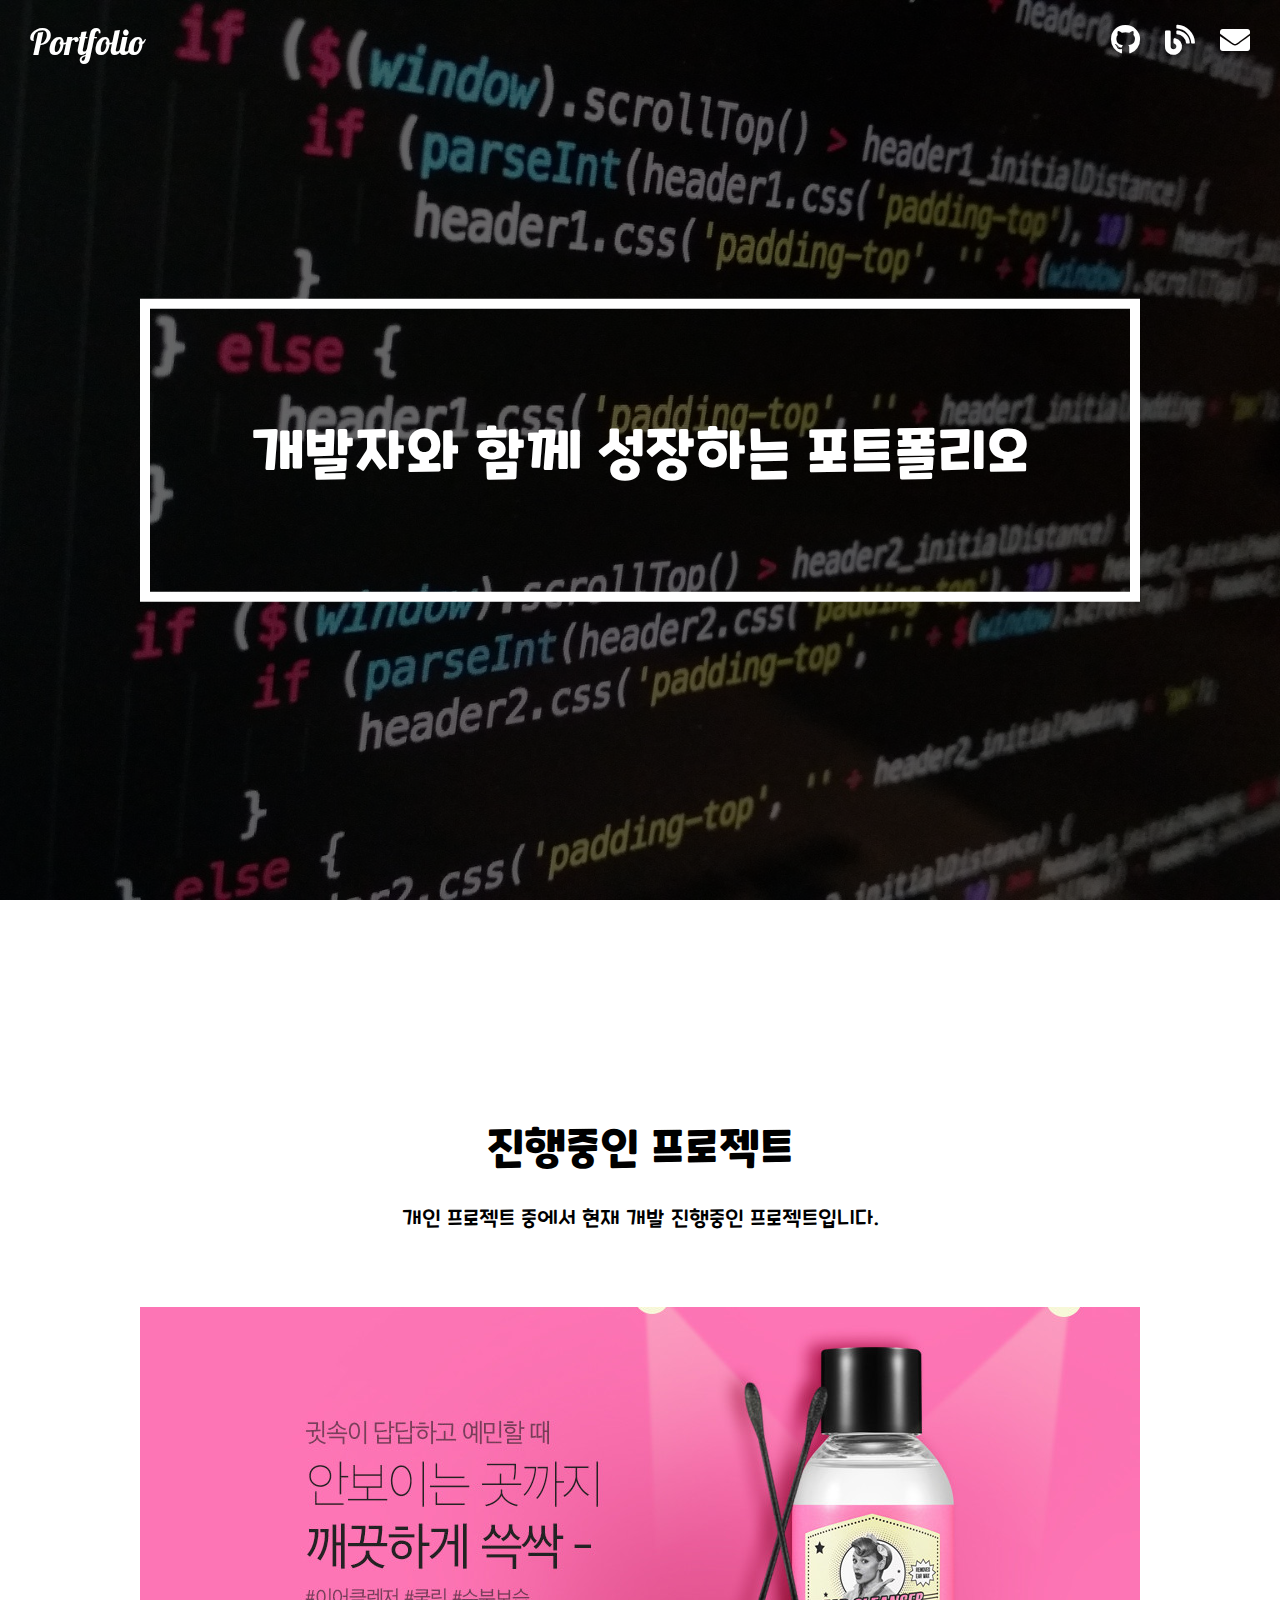
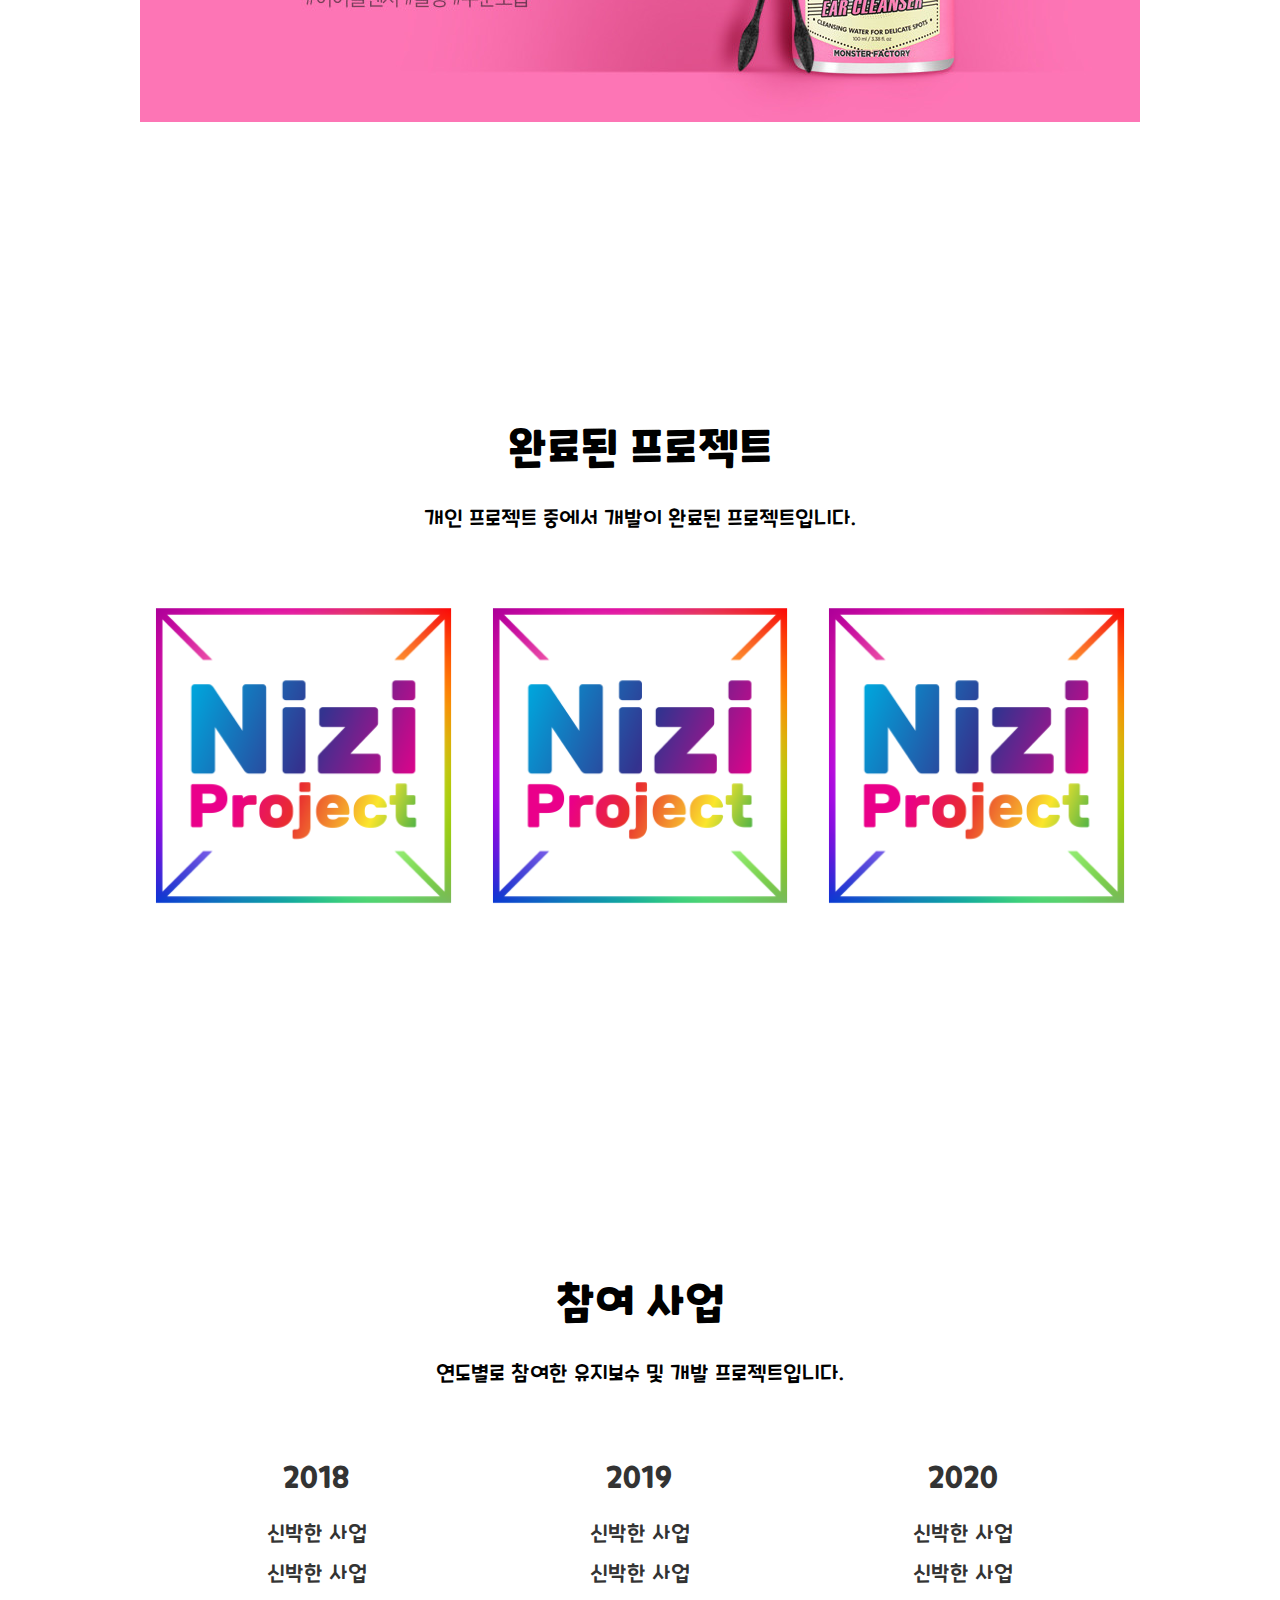
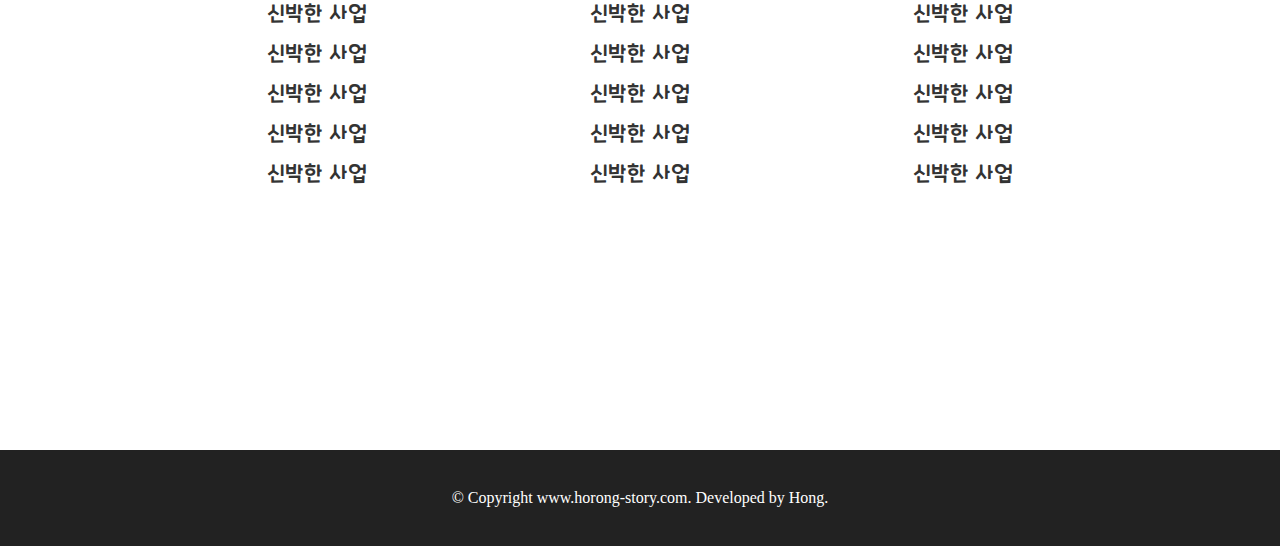
<file: index.html>
<!DOCTYPE html>
<html>
<head>
  <meta charset='utf-8'>
  <meta http-equiv='X-UA-Compatible' content='IE=edge'>
  <title>웹개발자의 성장하는 포트폴리오</title>
  <meta name='viewport' content='width=device-width, initial-scale=1'>

  <meta property="og:url" content="http://www.horong-story.com" />
  <meta property="og:title" content="웹개발자의 성장하는 포트폴리오" />
  <meta property="og:type" content="website" />
  <meta property="og:image" content="http://www.horong-story.com/images/profile.png" />
  <meta property="og:description" content="웹개발자로 살아가면서 얻게되는 경험과 함께 성장해나가는 포트폴리오입니다." />

  <link href="https://fonts.googleapis.com/css?family=Lobster|Roboto&display=swap" rel="stylesheet">
  <link href="https://fonts.googleapis.com/css?family=Rufina&display=swap" rel="stylesheet">
  <link rel='stylesheet' type='text/css' media='screen' href='https://cdnjs.cloudflare.com/ajax/libs/font-awesome/5.12.1/css/all.min.css'>
  <link rel='stylesheet' type='text/css' media='screen' href='./font.css'>
  <link rel='stylesheet' type='text/css' media='screen' href='./bootstrap-grid.css'>
  <link rel='stylesheet' type='text/css' media='screen' href='./style.css'>
  <script src='./js/slider.js'></script>
</head>
<body>
  <!-- header -->
  <header>
    <div class="row">
      <h1 class="col-lg-8 col-md-7 logo">Portfolio</h1>
      <div class="col-lg-4 col-md-5 profile">
        <h2 class="ir-text-bfc">프로필</h2>
        <ul class="menu clear">
          <li><a class="item mail" href="#"><i class="fas fa-envelope"></i></a></li>
          <li><a class="item tistory" href="#"><i class="fas fa-blog"></i></a></li>
          <li><a class="item github" href="#"><i class="fab fa-github"></i></a></li>
        </ul>
      </div>
    </div>
  </header>
  <!-- //header -->
  <main>
    <article class="main-banner">
      <div class="filter">
        <div class="container">
          <div class="row">
            <h1 class="col-10">개발자와 함께 성장하는 포트폴리오</h1>
          </div>
        </div>
      </div>
    </article>
    <!-- doing-project -->
    <article class="doing-project">
      <div class="container">
        <div class="row">
          <h2 class="col-12 title">진행중인 프로젝트</h2>
          <p class="col-12 content">개인 프로젝트 중에서 현재 개발 진행중인 프로젝트입니다.</p>
          <div id="d-slider" class="slider-view">
            <div class="item">
              <a href="./project.html?q=Doing Project 1"><img src="./images/sample-banner.jpg" alt=""></a>
            </div>
            <div class="item">
              <a href="./project.html?q=Doing Project 2"><img src="./images/sample-banner.jpg" alt=""></a>
            </div>
            <div class="item">
              <a href="./project.html?q=Doing Project 3"><img src="./images/sample-banner.jpg" alt=""></a>
            </div>
            <div class="item">
              <a href="./project.html?q=Doing Project 4"><img src="./images/sample-banner.jpg" alt=""></a>
            </div>
          </div>
        </div>
      </div>
    </article>
    <!-- //doing-project -->
    <!-- completed-project -->
    <article class="completed-project">
      <div class="container">
        <h2 class="title">완료된 프로젝트</h2>
        <p class="content">개인 프로젝트 중에서 개발이 완료된 프로젝트입니다.</p>
        <div class="row">
          <div id="c-slider">
            <div class="col-4 item">
              <a href="./project.html?q=Completed Project 1"><img src="./images/p-thumnail.png" alt=""></a>
            </div>
            <div class="col-4 item">
              <a href="./project.html?q=Completed Project 2"><img src="./images/p-thumnail.png" alt=""></a>
            </div>
            <div class="col-4 item">
              <a href="./project.html?q=Completed Project 3"><img src="./images/p-thumnail.png" alt=""></a>
            </div>
            <div class="col-4 item">
              <a href="./project.html?q=Completed Project 4"><img src="./images/p-thumnail.png" alt=""></a>
            </div>
            <div class="col-4 item">
              <a href="./project.html?q=Completed Project 5"><img src="./images/p-thumnail.png" alt=""></a>
            </div>
            <div class="col-4 item">
              <a href="./project.html?q=Completed Project 6"><img src="./images/p-thumnail.png" alt=""></a>
            </div>
            <div class="col-4 item">
              <a href="./project.html?q=Completed Project 7"><img src="./images/p-thumnail.png" alt=""></a>
            </div>
            <div class="col-4 item">
              <a href="./project.html?q=Completed Project 8"><img src="./images/p-thumnail.png" alt=""></a>
            </div>
            <div class="col-4 item">
              <a href="./project.html?q=Completed Project 9"><img src="./images/p-thumnail.png" alt=""></a>
            </div>
          </div>
        </div>
      </div>
    </article>
    <!-- //completed-project -->
    <!-- participating-business -->
    <article class="participating-business">
      <div class="container">
        <div class="row">
          <h2 class="col-12 title">참여 사업</h2>
          <p class="col-12 content">연도별로 참여한 유지보수 및 개발 프로젝트입니다.</p>
        </div>
        <div class="row">
          <ul class="col-12 filter clear">
            <li class="col-lg-4 col-md-12">
              <a class="year" href="#">2018</a>
              <ul class="business-list">
                <li><a href="#">신박한 사업</a></li>
                <li><a href="#">신박한 사업</a></li>
                <li><a href="#">신박한 사업</a></li>
                <li><a href="#">신박한 사업</a></li>
                <li><a href="#">신박한 사업</a></li>
                <li><a href="#">신박한 사업</a></li>
                <li><a href="#">신박한 사업</a></li>
              </ul>
            </li>
            <li class="col-lg-4 col-md-12">
              <a class="year" href="#">2019</a>
              <ul class="business-list">
                <li><a href="#">신박한 사업</a></li>
                <li><a href="#">신박한 사업</a></li>
                <li><a href="#">신박한 사업</a></li>
                <li><a href="#">신박한 사업</a></li>
                <li><a href="#">신박한 사업</a></li>
                <li><a href="#">신박한 사업</a></li>
                <li><a href="#">신박한 사업</a></li>
              </ul>
            </li>
            <li class="col-lg-4 col-md-12">
              <a class="year" href="#">2020</a>
              <ul class="business-list">
                <li><a href="#">신박한 사업</a></li>
                <li><a href="#">신박한 사업</a></li>
                <li><a href="#">신박한 사업</a></li>
                <li><a href="#">신박한 사업</a></li>
                <li><a href="#">신박한 사업</a></li>
                <li><a href="#">신박한 사업</a></li>
                <li><a href="#">신박한 사업</a></li>
              </ul>
            </li>
          </ul>
        </div>
      </div>
    </article>
    <!-- //participating-business -->
  </main>
  <!-- footer -->
  <footer>
    <div class="container">
      <div class="row">
        <p class="col-12">© Copyright www.horong-story.com. Developed by Hong.</p>
      </div>
    </div>
  </footer>
  <!-- //footer -->
  <script src='./js/script.js'></script>
</body>
</html>
</file>
<file: font.css>
@font-face {
  font-family: CookieRun_Bold;
  src: url('./fonts/CookieRun_Bold.ttf');
}

@font-face {
  font-family: CookieRun_Black;
  src: url('./fonts/CookieRun_Black.ttf');
}

@font-face {
  font-family: CookieRun_Regular;
  src: url('./fonts/CookieRun_Regular.ttf');
}

@font-face {
  font-family: Youth;
  src: url('./fonts/Youth.ttf');
}
</file>
<file: style.css>
@charset "UTF-8";
html, body, div, span, applet, object, iframe,
h1, h2, h3, h4, h5, h6, p, blockquote, pre,
a, abbr, acronym, address, big, cite, code,
del, dfn, em, img, ins, kbd, q, s, samp,
small, strike, strong, sub, sup, tt, var,
b, u, i, center,
dl, dt, dd, ol, ul, li,
fieldset, form, label, legend,
table, caption, tbody, tfoot, thead, tr, th, td,
article, aside, canvas, details, embed,
figure, figcaption, footer, header, hgroup,
menu, nav, output, ruby, section, summary,
time, mark, audio, video {
  margin: 0;
  padding: 0;
  border: 0;
  font-size: 100%;
  font: inherit;
  vertical-align: baseline;
}

/* HTML5 display-role reset for older browsers */
article, aside, details, figcaption, figure,
footer, header, hgroup, menu, nav, section {
  display: block;
}

body {
  line-height: 1;
}

ol, ul {
  list-style: none;
}

blockquote, q {
  quotes: none;
}

blockquote:before, blockquote:after,
q:before, q:after {
  content: "";
  content: none;
}

table {
  border-collapse: collapse;
  border-spacing: 0;
}

a {
  text-decoration: none;
  color: #333;
}

pre, pre div {
  white-space: pre-wrap;
  /* Since CSS 2.1 */
  white-space: -moz-pre-wrap;
  /* Mozilla, since 1999 */
  white-space: -pre-wrap;
  /* Opera 4-6 */
  white-space: -o-pre-wrap;
  /* Opera 7 */
  word-wrap: break-word;
  /* Internet Explorer 5.5+ */
}

pre::-webkit-scrollbar-track,
ul::-webkit-scrollbar-track {
  height: 6px;
  background-color: #ffffff11;
}

pre::-webkit-scrollbar,
ul::-webkit-scrollbar {
  width: 6px;
  background-color: #ffffff11;
}

pre::-webkit-scrollbar-thumb,
ul::-webkit-scrollbar-thumb {
  background-color: #ffffff11;
}

input:focus::-webkit-input-placeholder,
textarea:focus::-webkit-input-placeholder {
  /* WebKit browsers */
  color: transparent;
}

input:focus:-moz-placeholder,
textarea:focus:-moz-placeholder {
  /* Mozilla Firefox 4 to 18 */
  color: transparent;
}

input:focus::-moz-placeholder,
textarea:focus::-moz-placeholder {
  /* Mozilla Firefox 19+ */
  color: transparent;
}

input:focus:-ms-input-placeholder,
textarea:focus:-ms-input-placeholder {
  /* Internet Explorer 10+ */
  color: transparent;
}

.clear:after {
  display: block;
  content: "";
  clear: both;
}

/* IR 효과 */
/* .ir-pm : 의미있는 이미지의 대체 텍스트를 제공하는 경우 */
.ir-pm {
  display: block;
  overflow: hidden;
  font-size: 0;
  line-height: 0;
  text-indent: -9999px;
}

/* .ir-wa : 의미있는 이미지의 대체 텍스트로 이미지가 없어도 대체 텍스트를 제공하는 경우 */
.ir-wa {
  display: block;
  overflow: hidden;
  position: relative;
  z-index: -1;
  width: 100%;
  height: 100%;
}

/* .ir-text-bfc : Block 요소에서 대체 텍스트가 아니라 접근성을 위한 숨김 텍스트를 제공할 때 */
.ir-text-bfc {
  overflow: hidden;
  border: 0;
  margin: -1px;
  width: 1px;
  height: 1px;
  clip: rect(1px, 1px, 1px, 1px);
  clip-path: inset(50%);
}

/* .ir-text-ifc : Inline 요소에서 대체 텍스트가 아니라 접근성을 위한 숨김 텍스트를 제공할 때 */
.ir-text-ifc {
  overflow: hidden;
  border: 0;
  position: absolute;
  width: 1px;
  height: 1px;
  clip: rect(1px, 1px, 1px, 1px);
  clip-path: inset(50%);
}

header {
  padding: 0 30px;
  height: 84px;
  position: fixed;
  width: 100%;
  z-index: 10;
  color: #ffffff;
}
@media screen and (max-width: 768px) {
  header {
    position: absolute;
  }
}
header .logo {
  display: inline-block;
  font-size: 35px;
  line-height: 84px;
  font-family: "Lobster", cursive;
}
@media screen and (max-width: 768px) {
  header .logo {
    text-align: center;
  }
}
header .profile .menu {
  line-height: 84px;
}
@media screen and (max-width: 768px) {
  header .profile .menu {
    text-align: center;
    line-height: 54px;
  }
}
header .profile .menu li {
  float: right;
  margin-left: 25px;
}
@media screen and (max-width: 768px) {
  header .profile .menu li {
    float: none;
    display: inline-block;
  }
  header .profile .menu li:first-child {
    margin-left: 0;
  }
}
header .profile .menu li .item {
  font-size: 30px;
  color: #ffffff;
}
@media screen and (max-width: 768px) {
  header .profile .menu li .item {
    font-size: 25px;
  }
}
header .profile .image {
  height: 50px;
  display: inline-block;
  vertical-align: top;
  margin-top: 1px;
}
header .profile .info {
  font-family: Roboto, sans-serif;
  margin-left: 20px;
}
header .profile .info > span {
  display: block;
  height: 25px;
  line-height: 25px;
  font-weight: bold;
}
header .profile .info .name {
  color: #fff;
}
header .profile .info .email {
  color: #fff;
}

.doing-project {
  height: 100vh;
  box-sizing: border-box;
  padding-top: 25vh;
  overflow: hidden;
}
.doing-project .slider-view {
  position: relative;
}
.doing-project .slider-view .item {
  background-color: #fff;
}
.doing-project .slider-view .item img {
  width: 100%;
}
@media screen and (max-width: 768px) {
  .doing-project {
    height: 60vh;
    padding-top: 0;
    margin-top: 80px;
  }
}
.doing-project .title {
  font-size: 42px;
  text-align: center;
  margin-bottom: 40px;
  font-family: Cookierun_Bold, serif;
  font-weight: bold;
}
@media screen and (max-width: 768px) {
  .doing-project .title {
    font-size: 30px;
  }
}
@media screen and (min-width: 1600px) {
  .doing-project .title {
    font-size: 55px;
  }
}
.doing-project .content {
  font-size: 20px;
  font-family: Cookierun_Regular, serif;
  text-align: center;
  margin-bottom: 80px;
}
@media screen and (max-width: 768px) {
  .doing-project .content {
    margin-bottom: 50px;
    font-size: 16px;
  }
}
@media screen and (min-width: 1600px) {
  .doing-project .content {
    font-size: 25px;
  }
}

.completed-project {
  height: 100vh;
  box-sizing: border-box;
  padding-top: 25vh;
}
@media screen and (max-width: 768px) {
  .completed-project {
    height: auto;
    padding-top: 0;
    margin-top: 80px;
  }
}
.completed-project .title {
  font-size: 42px;
  text-align: center;
  margin-bottom: 40px;
  font-family: Cookierun_Bold, serif;
  font-weight: bold;
}
@media screen and (max-width: 768px) {
  .completed-project .title {
    font-size: 30px;
  }
}
@media screen and (min-width: 1600px) {
  .completed-project .title {
    font-size: 55px;
  }
}
.completed-project .content {
  font-size: 20px;
  font-family: Cookierun_Regular, serif;
  text-align: center;
  margin-bottom: 80px;
}
@media screen and (max-width: 768px) {
  .completed-project .content {
    font-size: 16px;
    margin-bottom: 50px;
  }
}
@media screen and (min-width: 1600px) {
  .completed-project .content {
    font-size: 25px;
  }
}
.completed-project .filter li {
  float: left;
}
.completed-project .filter li a {
  display: inline-block;
  padding: 10px 20px;
}
.completed-project .item {
  margin-bottom: 20px;
}
.completed-project .item a {
  position: relative;
  height: 100%;
  display: block;
  overflow: hidden;
}
.completed-project .item a img {
  display: inline-block;
  vertical-align: top;
  width: 100%;
}

.participating-business {
  height: 100vh;
  box-sizing: border-box;
  padding-top: 20vh;
}
@media screen and (max-width: 768px) {
  .participating-business {
    padding-top: 14vh;
    height: auto;
  }
}
.participating-business .title {
  font-size: 42px;
  text-align: center;
  margin-bottom: 40px;
  font-family: Cookierun_Bold, serif;
  font-weight: bold;
}
@media screen and (max-width: 768px) {
  .participating-business .title {
    font-size: 30px;
  }
}
@media screen and (min-width: 1600px) {
  .participating-business .title {
    font-size: 55px;
  }
}
.participating-business .content {
  font-size: 20px;
  font-family: Cookierun_Regular, serif;
  text-align: center;
  margin-bottom: 80px;
}
@media screen and (max-width: 768px) {
  .participating-business .content {
    font-size: 16px;
  }
}
@media screen and (min-width: 1600px) {
  .participating-business .content {
    font-size: 25px;
  }
}
.participating-business .filter > li {
  float: left;
}
.participating-business .filter .year {
  display: block;
  text-align: center;
  font-family: Cookierun_Bold, serif;
  font-size: 30px;
}
.participating-business .filter .business-list {
  padding-top: 20px;
  text-align: center;
}
@media screen and (max-width: 768px) {
  .participating-business .filter .business-list {
    padding-bottom: 20px;
    margin-bottom: 40px;
  }
}
.participating-business .filter .business-list li a {
  display: block;
  font-size: 20px;
  padding: 10px 20px;
  font-family: Cookierun_Regular, serif;
}
@media screen and (max-width: 768px) {
  .participating-business .filter .business-list li a {
    font-size: 14px;
  }
}

.main-banner {
  height: 100vh;
  background-image: url("images/main.jpg");
  background-size: cover;
  background-position-x: center;
  background-repeat: no-repeat;
  background-color: #ffffff55;
}
.main-banner .filter {
  position: relative;
  background-color: #00000099;
  color: #fff;
  height: 100vh;
}
.main-banner h1 {
  position: absolute;
  display: inline-block;
  border: 10px solid #fff;
  text-align: center;
  font-size: 55px;
  font-weight: bold;
  font-family: Cookierun_Bold, sans-serif;
  padding: 100px 80px;
  top: 50%;
  left: 50%;
  transform: translate(-50%, -50%);
  line-height: 1.5;
  width: 1000px;
}
@media screen and (max-width: 768px) {
  .main-banner h1 {
    padding: 70px 40px;
    font-size: 30px;
    border: 7px solid #fff;
  }
}

footer {
  background-color: #222;
  color: #fff;
  text-align: center;
  margin-top: 50px;
}
footer p {
  text-align: center;
  padding: 40px 0;
}
@media screen and (max-width: 768px) {
  footer p {
    font-size: 11px;
  }
}

/*# sourceMappingURL=style.css.map */
</file>
